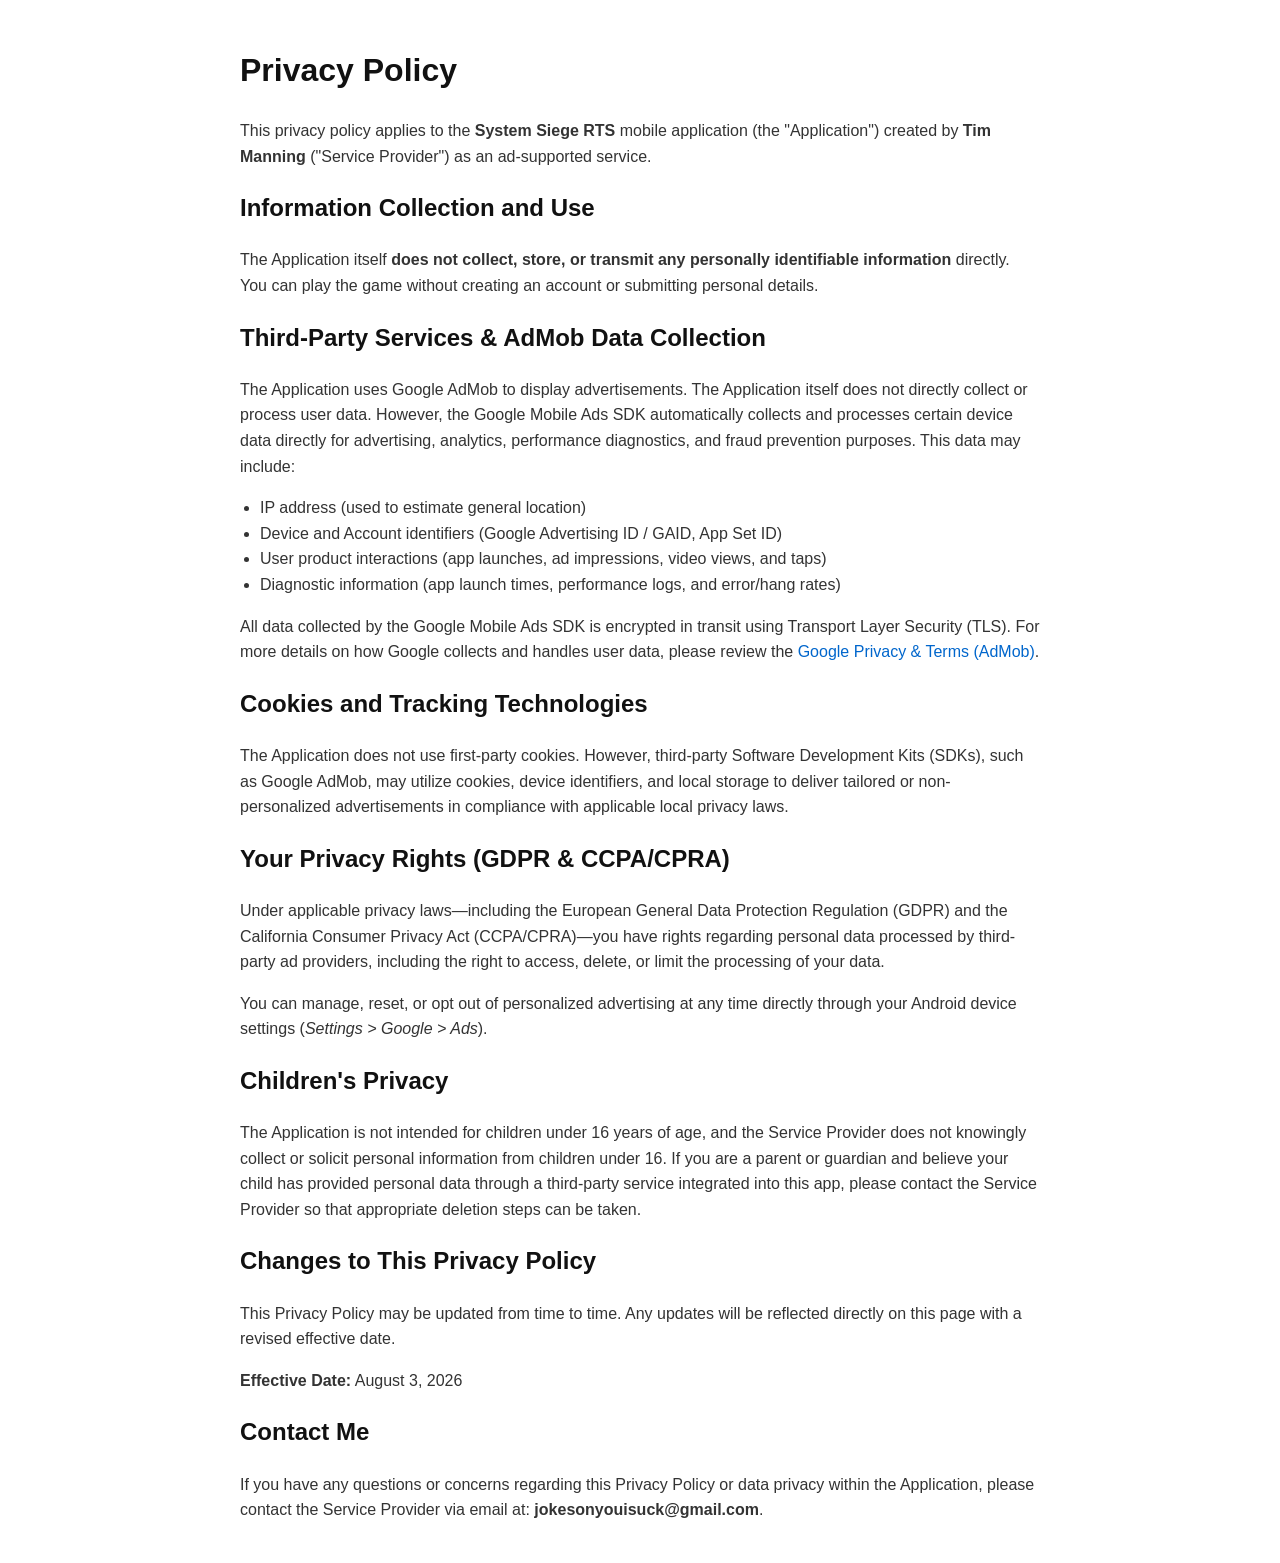
<file: privacy_policy.html>
<!DOCTYPE html>
<html lang="en">
<head>
  <meta charset="utf-8">
  <meta name="viewport" content="width=device-width, initial-scale=1.0">
  <title>Privacy Policy - System Siege RTS</title>
  <style>
    body { 
      font-family: 'Helvetica Neue', Helvetica, Arial, sans-serif; 
      padding: 1.5em; 
      line-height: 1.6; 
      color: #333; 
      max-width: 800px; 
      margin: 0 auto; 
    }
    h1, h2 { color: #111; }
    ul { padding-left: 20px; }
    a { color: #0066cc; text-decoration: none; }
    a:hover { text-decoration: underline; }
  </style>
</head>
<body>

  <h1>Privacy Policy</h1>
  <p>This privacy policy applies to the <strong>System Siege RTS</strong> mobile application (the "Application") created by <strong>Tim Manning</strong> ("Service Provider") as an ad-supported service.</p>

  <h2>Information Collection and Use</h2>
  <p>The Application itself <strong>does not collect, store, or transmit any personally identifiable information</strong> directly. You can play the game without creating an account or submitting personal details.</p>

<h2>Third-Party Services & AdMob Data Collection</h2>
  <p>The Application uses Google AdMob to display advertisements. The Application itself does not directly collect or process user data. However, the Google Mobile Ads SDK automatically collects and processes certain device data directly for advertising, analytics, performance diagnostics, and fraud prevention purposes. This data may include:</p>
  <ul>
    <li>IP address (used to estimate general location)</li>
    <li>Device and Account identifiers (Google Advertising ID / GAID, App Set ID)</li>
    <li>User product interactions (app launches, ad impressions, video views, and taps)</li>
    <li>Diagnostic information (app launch times, performance logs, and error/hang rates)</li>
  </ul>
  <p>All data collected by the Google Mobile Ads SDK is encrypted in transit using Transport Layer Security (TLS). For more details on how Google collects and handles user data, please review the <a href="https://policies.google.com/technologies/partner-sites" target="_blank" rel="noopener noreferrer">Google Privacy & Terms (AdMob)</a>.</p>
  
  
  

  <h2>Cookies and Tracking Technologies</h2>
  <p>The Application does not use first-party cookies. However, third-party Software Development Kits (SDKs), such as Google AdMob, may utilize cookies, device identifiers, and local storage to deliver tailored or non-personalized advertisements in compliance with applicable local privacy laws.</p>

  <h2>Your Privacy Rights (GDPR & CCPA/CPRA)</h2>
  <p>Under applicable privacy laws—including the European General Data Protection Regulation (GDPR) and the California Consumer Privacy Act (CCPA/CPRA)—you have rights regarding personal data processed by third-party ad providers, including the right to access, delete, or limit the processing of your data.</p>
  <p>You can manage, reset, or opt out of personalized advertising at any time directly through your Android device settings (<em>Settings &gt; Google &gt; Ads</em>).</p>

  <h2>Children's Privacy</h2>
  <p>The Application is not intended for children under 16 years of age, and the Service Provider does not knowingly collect or solicit personal information from children under 16. If you are a parent or guardian and believe your child has provided personal data through a third-party service integrated into this app, please contact the Service Provider so that appropriate deletion steps can be taken.</p>

  <h2>Changes to This Privacy Policy</h2>
  <p>This Privacy Policy may be updated from time to time. Any updates will be reflected directly on this page with a revised effective date.</p>
  <p><strong>Effective Date:</strong> August 3, 2026</p>

  <h2>Contact Me</h2>
  <p>If you have any questions or concerns regarding this Privacy Policy or data privacy within the Application, please contact the Service Provider via email at: <strong>jokesonyouisuck@gmail.com</strong>.</p>

</body>
</html>
</file>
